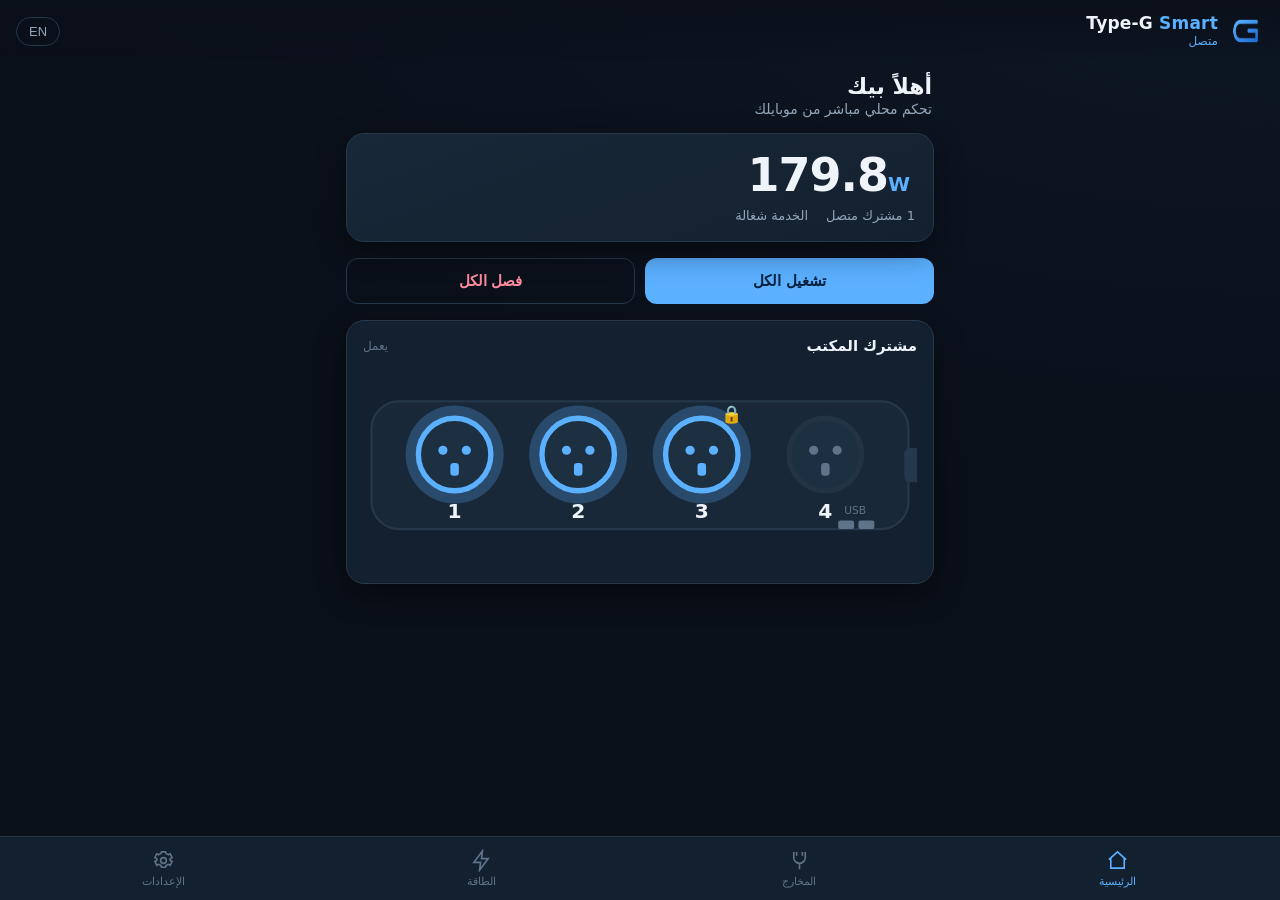
<file: app/src/main/assets/index.html>
<!doctype html>
<html lang="ar" dir="rtl">
<head>
<meta charset="utf-8">
<meta name="viewport" content="width=device-width,initial-scale=1,viewport-fit=cover">
<meta http-equiv="Content-Security-Policy" content="default-src 'self'; script-src 'self'; style-src 'self'; img-src 'self' data:; connect-src 'none'">
<link rel="stylesheet" href="app.css">
<title>Type-G Smart</title>
</head>
<body>
  <header id="top">
    <img class="logo" src="logo.png" alt="Type-G Smart">
    <div class="brand"><strong>Type-G <span>Smart</span></strong><small id="conn">—</small></div>
    <button id="lang" class="ghost" type="button">EN</button>
  </header>
  <main id="view"></main>
  <nav id="nav"></nav>
  <div id="sheet" class="sheet" hidden><div class="sheet-body" id="sheet-body"></div></div>
  <div id="toast" role="status" aria-live="polite"></div>
  <script src="app.js"></script>
</body>
</html>
</file>
<file: app/src/main/assets/app.css>
/* Type-G Smart — واجهة التحكم. الهوية: نعناعي/كحلي. */
:root{--inset-top:env(safe-area-inset-top,0px);--inset-bottom:env(safe-area-inset-bottom,0px);--inset-left:env(safe-area-inset-left,0px);--inset-right:env(safe-area-inset-right,0px)}
:root{
  --bg:#0a1019; --bg2:#0e1726; --surface:#13202f; --surface2:#182838; --line:#26384b;
  --fg:#eef4fa; --muted:#93a6ba; --faint:#5f7389;
  --mint:#5bb0ff; --mint-deep:#1f6fd6; --mint-ink:#04213f;
  --amber:#ffcf7a; --amber-ink:#2c2008; --coral:#ff8aa0; --violet:#b39cff;
  --socket:#1d3042; --socket-off:#223344; --glow: rgba(91,176,255,.5);
  --r:18px; --r-sm:12px; --gut:16px;
  --shadow:0 10px 30px rgba(0,0,0,.45);
}
:root[data-theme="light"]{
  --bg:#eef3f6; --bg2:#e6edf1; --surface:#ffffff; --surface2:#f3f7fa; --line:#d6e0e8; --mint:#1f74d6; --mint-deep:#155aa8;
  --fg:#12232f; --muted:#51677a; --faint:#8498aa;
  --socket:#dbe7ef; --socket-off:#cdd9e2; --mint-ink:#ffffff; --glow:rgba(31,116,214,.3);
  --shadow:0 10px 24px rgba(30,60,90,.14);
}
*{box-sizing:border-box}
html,body{margin:0;height:100%}
body{
  background:radial-gradient(1200px 600px at 100% -10%, var(--bg2), var(--bg)) fixed;
  color:var(--fg); font-family:"Segoe UI",Tahoma,system-ui,"Noto Sans Arabic",sans-serif;
  display:flex; flex-direction:column; min-height:100vh;
  font-variant-numeric:tabular-nums;
}
/* header */
#top{display:flex;align-items:center;gap:12px;padding:calc(14px + var(--inset-top)) calc(var(--gut) + var(--inset-right)) 10px calc(var(--gut) + var(--inset-left));position:sticky;top:0;z-index:20;
  background:linear-gradient(var(--bg),rgba(10,16,25,0));backdrop-filter:blur(6px)}
#top .logo{width:34px;height:34px}
.brand{display:flex;flex-direction:column;line-height:1.1;flex:1;min-width:0}
.brand strong{font-size:17px;font-weight:700;letter-spacing:.2px}
.brand strong span{color:var(--mint)}
.brand small{color:var(--muted);font-size:12px;margin-top:2px}
.brand small.live{color:var(--mint)}
.brand small.dead{color:var(--coral)}
.ghost{background:transparent;border:1px solid var(--line);color:var(--muted);border-radius:999px;
  padding:6px 12px;font-size:13px;cursor:pointer}
/* layout */
#view{flex:1;padding:6px calc(var(--gut) + var(--inset-right)) 96px calc(var(--gut) + var(--inset-left));max-width:620px;width:100%;margin-inline:auto}
section.block{margin:16px 0}
h1.page{font-size:22px;margin:10px 2px 2px;font-weight:700}
p.sub{color:var(--muted);margin:0 2px 10px;font-size:14px}
h2.hd{font-size:15px;color:var(--muted);font-weight:600;margin:18px 2px 8px}
/* hero power */
.hero{background:linear-gradient(160deg,var(--surface2),var(--surface));border:1px solid var(--line);
  border-radius:var(--r);padding:18px;box-shadow:var(--shadow);position:relative;overflow:hidden}
.hero .big{font-size:46px;font-weight:800;letter-spacing:-1px;line-height:1}
.hero .big b{font-weight:800}
.hero .unit{font-size:20px;color:var(--mint);font-weight:700;margin-inline-start:6px}
.hero .meta{display:flex;gap:18px;margin-top:10px;color:var(--muted);font-size:13px;flex-wrap:wrap}
.hero .spark{position:absolute;inset-inline-end:-10px;top:-10px;width:140px;height:140px;opacity:.12}
/* strip illustration */
.stripwrap{background:var(--surface);border:1px solid var(--line);border-radius:var(--r);padding:16px;box-shadow:var(--shadow)}
.stripwrap .cap{display:flex;justify-content:space-between;align-items:center;margin-bottom:10px}
.stripwrap .cap b{font-size:15px}
.stripwrap .cap span{color:var(--faint);font-size:12px}
svg.strip{width:100%;height:auto;display:block;touch-action:manipulation}
svg.strip .sockhit{cursor:pointer}
/* outlet rows */
.card{background:var(--surface);border:1px solid var(--line);border-radius:var(--r);box-shadow:var(--shadow);overflow:hidden}
.row{display:flex;align-items:center;gap:12px;padding:14px 16px;border-top:1px solid var(--line)}
.row:first-child{border-top:0}
.row .idx{width:30px;height:30px;border-radius:9px;display:grid;place-items:center;font-weight:700;font-size:14px;
  background:var(--socket-off);color:var(--muted);flex:none}
.row.on .idx{background:var(--mint);color:var(--mint-ink)}
.row .info{flex:1;min-width:0}
.row .info b{font-size:15px;display:block;overflow:hidden;text-overflow:ellipsis;white-space:nowrap}
.row .info small{color:var(--muted);font-size:12.5px}
.row .info small.w{color:var(--mint)}
.lock{font-size:12px;color:var(--amber);margin-inline-start:6px}
/* toggle */
.sw{--h:30px;width:54px;height:var(--h);border-radius:999px;background:var(--socket-off);border:0;position:relative;cursor:pointer;flex:none;transition:background .18s}
.sw::after{content:"";position:absolute;top:3px;inset-inline-start:3px;width:calc(var(--h) - 6px);height:calc(var(--h) - 6px);
  border-radius:50%;background:#fff;transition:inset-inline-start .18s;box-shadow:0 1px 3px rgba(0,0,0,.4)}
.sw.on{background:var(--mint)}
.sw.on::after{inset-inline-start:27px}
.sw.pending{opacity:.6}
.sw.pending::after{animation:pulse 1s infinite}
@keyframes pulse{50%{opacity:.4}}
/* buttons */
.btnrow{display:flex;gap:10px;margin-top:12px;flex-wrap:wrap}
button.b{flex:1;min-width:120px;padding:13px;border-radius:var(--r-sm);border:0;font-size:15px;font-weight:600;cursor:pointer;
  background:var(--surface2);color:var(--fg);border:1px solid var(--line)}
button.b.pri{background:var(--mint);color:var(--mint-ink);border-color:transparent}
button.b.danger{background:transparent;color:var(--coral);border-color:var(--line)}
button.b.wide{flex-basis:100%}
.iconbtn{background:transparent;border:0;color:var(--muted);font-size:18px;cursor:pointer;padding:6px}
/* fields */
label.f{display:block;margin:12px 2px 6px;font-size:13px;color:var(--muted)}
input.in,select.in{width:100%;padding:12px;border-radius:var(--r-sm);border:1px solid var(--line);background:var(--bg2);color:var(--fg);font-size:15px}
.kv{display:flex;justify-content:space-between;padding:10px 2px;border-top:1px solid var(--line);font-size:14px}
.kv:first-child{border-top:0}.kv span{color:var(--muted)}
.chips{display:flex;gap:8px;flex-wrap:wrap;margin-top:6px}
.chip{padding:6px 12px;border-radius:999px;border:1px solid var(--line);background:var(--surface);font-size:13px;cursor:pointer}
.chip.sel{background:var(--mint);color:var(--mint-ink);border-color:transparent}
.bars{display:flex;align-items:flex-end;gap:8px;height:90px;margin-top:8px}
.bars .bar{flex:1;background:linear-gradient(var(--mint),var(--mint-deep));border-radius:6px 6px 0 0;min-height:4px}
.bars .bl{font-size:11px;color:var(--faint);text-align:center;margin-top:4px}
.empty{color:var(--muted);text-align:center;padding:30px 10px;font-size:14px;line-height:1.8}
/* nav */
#nav{position:fixed;inset-inline:0;bottom:0;z-index:30;display:flex;justify-content:space-around;
  background:var(--surface);border-top:1px solid var(--line);padding:8px 4px calc(8px + var(--inset-bottom))}
#nav button{background:none;border:0;color:var(--faint);display:flex;flex-direction:column;align-items:center;gap:3px;
  font-size:11px;cursor:pointer;flex:1;padding:4px}
#nav button svg{width:23px;height:23px;stroke:currentColor;fill:none;stroke-width:1.7}
#nav button.sel{color:var(--mint)}
/* sheet (modal) */
.sheet{position:fixed;inset:0;z-index:40;background:rgba(0,0,0,.5);align-items:flex-end;justify-content:center}
.sheet[hidden]{display:none}
.sheet:not([hidden]){display:flex}
.sheet-body{background:var(--surface);width:100%;max-width:620px;border-radius:20px 20px 0 0;padding:18px var(--gut) calc(22px + var(--inset-bottom));
  border:1px solid var(--line);max-height:86vh;overflow:auto}
.sheet h3{margin:4px 0 10px;font-size:18px}
/* toast */
#toast{position:fixed;bottom:84px;inset-inline:0;margin-inline:auto;width:max-content;max-width:88%;
  background:var(--fg);color:var(--bg);padding:11px 16px;border-radius:999px;font-size:14px;opacity:0;
  transition:opacity .2s,transform .2s;transform:translateY(8px);z-index:50;pointer-events:none;text-align:center}
#toast.show{opacity:1;transform:none}
@media (prefers-reduced-motion:reduce){*{transition:none!important;animation:none!important}}
</file>
